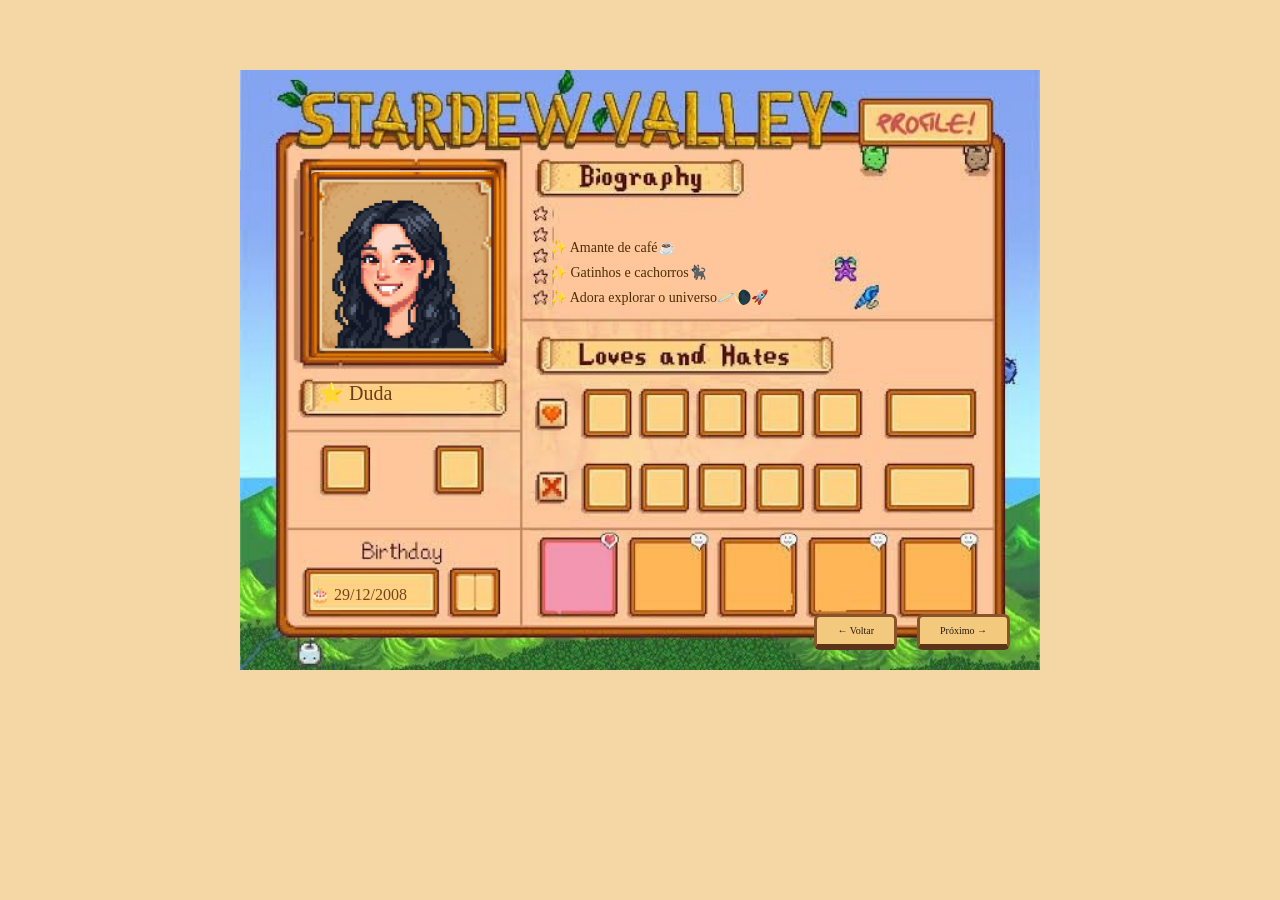
<file: card-duda.html>
<!DOCTYPE html>
<html lang="pt-BR">
<head>
<meta charset="UTF-8">
<meta name="viewport" content="width=device-width, initial-scale=1.0">
<title>Card Stardew Style</title>
<link rel="stylesheet" href="card-duda.css">
</head>
<body>
  <div class="card">
    <div class="photo">
      <img src="minha foto.png" alt="foto de Dudão">
    </div>

    <div class="name">⭐ Duda</div>
    <div class="bio">   
      <p>✨ Amante de café☕</p>
      <p>✨ Gatinhos e cachorros🐈‍⬛</p>
      <p>✨ Adora explorar o universo🪐🌘🚀</p>
    </div>
    <div class="birthday">🎂 29/12/2008</div>
     <div class="buttons">
      <button class="btn" onclick="window.location.href='tela inicial.html'">← Voltar</button>
      <button class="btn" onclick="window.location.href='cardmary.html'">Próximo →</button>
    </div>
  </div>
</body>
</html>
</file>
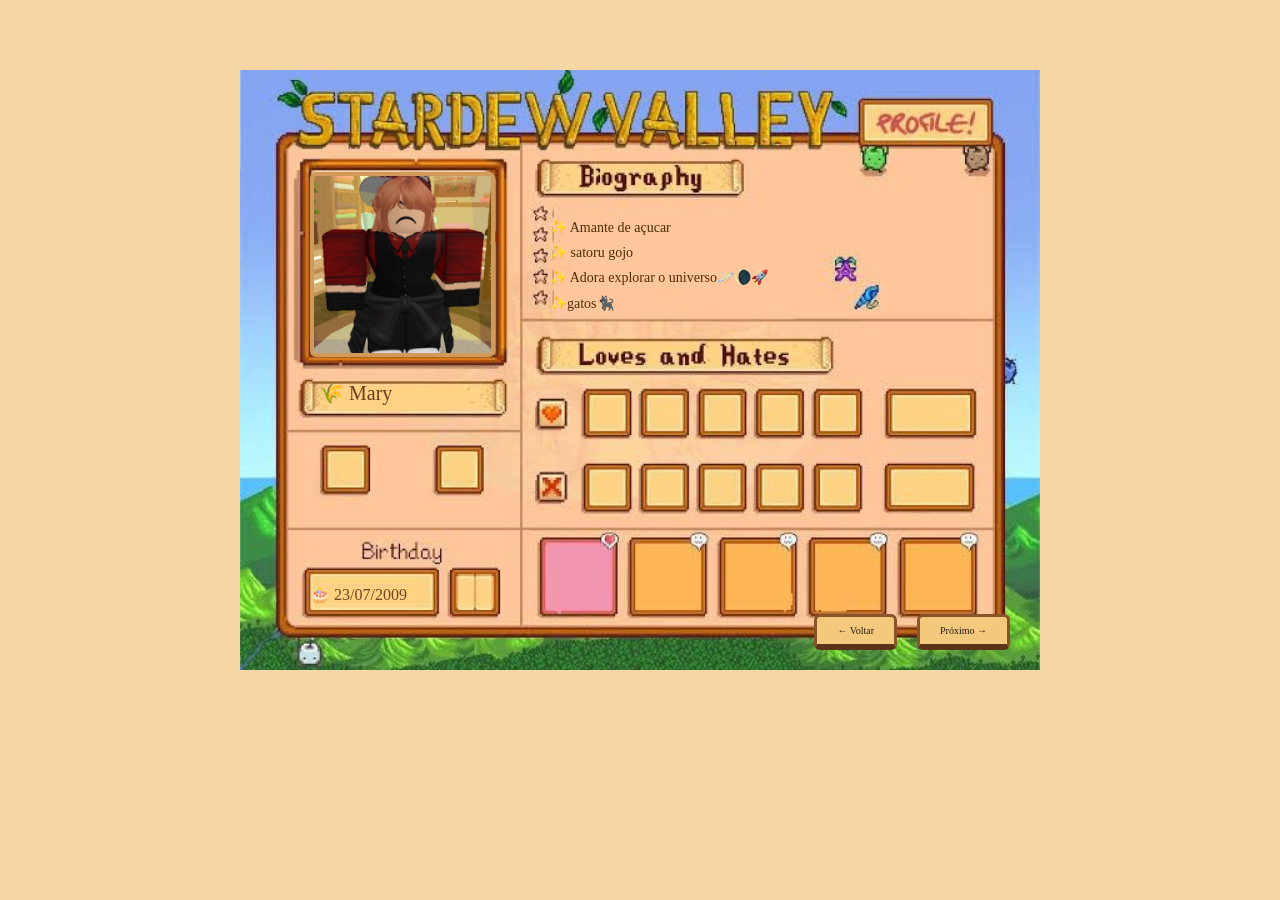
<file: cardmary.html>
<!DOCTYPE html>
<html lang="pt-BR">
<head>
<meta charset="UTF-8">
<meta name="viewport" content="width=device-width, initial-scale=1.0">
<title>Card Stardew Style</title>
<link rel="stylesheet" href="cardmary.css">
</head>
<body>
  <div class="card">
    <div class="photo">
      <img src="roblox anne dawg.jpg" alt="foto de Mary">
    </div>

    <div class="name">🌾 Mary</div>
    <div class="bio">
      <p>✨ Amante de açucar</p>
      <p>✨ satoru gojo</p>
      <p>✨ Adora explorar o universo🪐🌘🚀</p>
      <p>✨gatos🐈‍⬛</p>
    </div>
    <div class="birthday">🎂 23/07/2009</div>
    <div class="buttons">
      <button class="btn" onclick="window.location.href='card-duda.html'">← Voltar</button>
      <button class="btn" onclick="window.location.href='sobrenos.html'">Próximo →</button>
    </div>
  </div>
</body>
</html>
</file>
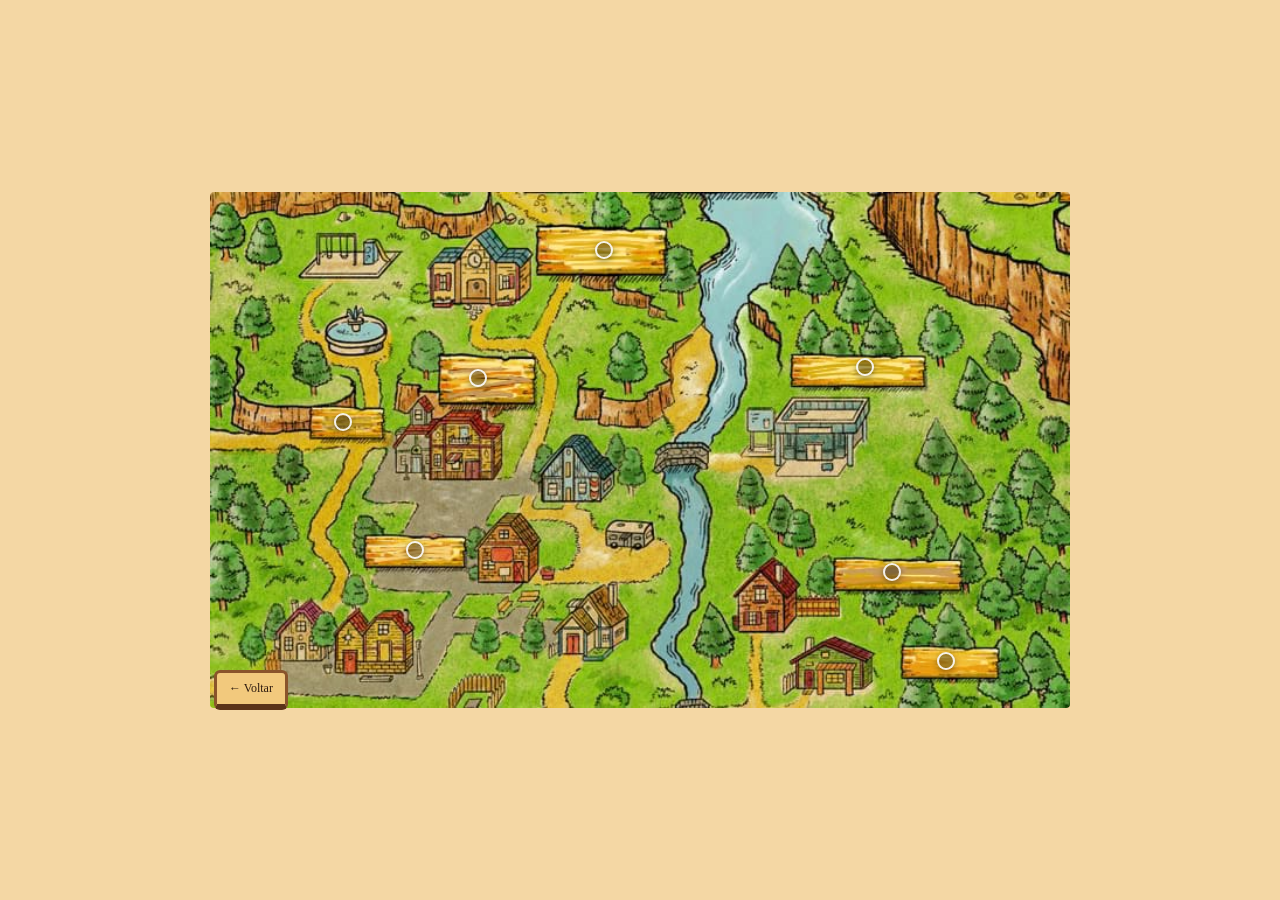
<file: mapa.html>
<!DOCTYPE html>
<html lang="pt-br">
<head>
  <meta charset="utf-8" />
  <meta name="viewport" content="width=device-width,initial-scale=1" />
  <title>Mapa Interativo de Stardew Valley</title>
  <link rel="stylesheet" href="mapa.css">
</head>
<body>
  <main class="page">
    <div class="map-container">
      <img id="map-image" src="mapa stardew.jpg" alt="Mapa de Stardew Valley">

      <button class="pin" data-left="17" data-top="45" data-tooltip="clinic-tooltip" aria-label="Clinic"></button>
      <button class="pin" data-left="32" data-top="37" data-tooltip="store-tooltip" aria-label="General Store"></button>
      <button class="pin" data-left="25" data-top="68" data-tooltip="saloon-tooltip" aria-label="Saloon"></button>
      <button class="pin" data-left="46" data-top="14" data-tooltip="community-tooltip" aria-label="Community Center"></button>
      <button class="pin" data-left="75" data-top="35" data-tooltip="joja-tooltip" aria-label="Joja Mart"></button>
      <button class="pin" data-left="78" data-top="72" data-tooltip="blacksmith-tooltip" aria-label="Blacksmith"></button>
      <button class="pin" data-left="84" data-top="88" data-tooltip="museum-tooltip" aria-label="Museum"></button>

      <div id="clinic-tooltip" class="tooltip"><strong>o começo de tudo</strong><br>"hello world"</div>
      <div id="store-tooltip" class="tooltip"><strong>começos de css</strong><br>Sites com cores e cards.</div>
      <div id="saloon-tooltip" class="tooltip"><strong>Primeiro projeto</strong><br>projeto central DC.</div>
      <div id="community-tooltip" class="tooltip"><strong>Segundo projeto</strong><br>projeto Stardew vallew.</div>
      <div id="joja-tooltip" class="tooltip"><strong>...???...</strong></div>
      <div id="blacksmith-tooltip" class="tooltip"><strong>...???...</strong></div>
      <div id="museum-tooltip" class="tooltip"><strong>...???...</strong></div>

      <div class="buttons">
        <button class="btn" onclick="window.location.href='tela inicial.html'">← Voltar</button>
      </div>
    </div>
  </main>

  <script src="mapa.js"></script>
</body>
</html>
</file>
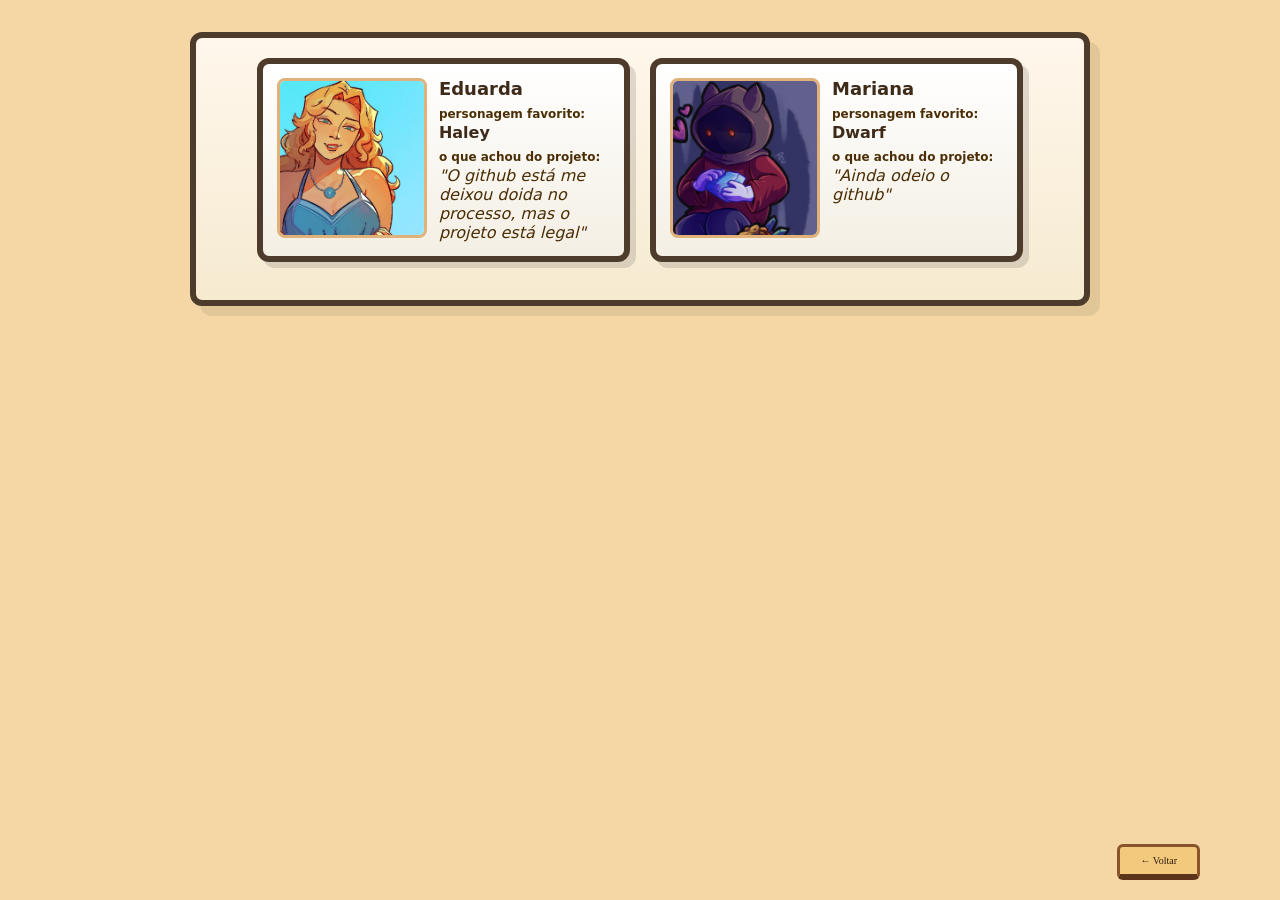
<file: sobrenos.html>
<!DOCTYPE html>
<html lang="pt-BR">
<head>
  <meta charset="utf-8" />
  <meta name="viewport" content="width=device-width,initial-scale=1" />
  <title>Sobre Nós — Stardew</title>
  <link rel="stylesheet" href="sobrenos.css">
</head>
<body>
  <main class="container">
    <header class="menu">
    </header>

    <section class="cards">
      <article class="card" id="eduarda" data-name="Eduarda">
        <div class="portrait" aria-hidden="true">
        <img src="haley.png" alt="haley">
          <span class="portrait-fallback">ED</span>
        </div>
        <div class="info">
          <h2>Eduarda</h2>
          <p class="label"><strong>personagem favorito:</strong></p>
          <p class="fav" id="fav-eduarda">Haley</p>
          <p class="label"><strong>o que achou do projeto:</strong></p>
          <p class="review">"O github está me deixou doida no processo, mas o projeto está legal"</p>
        </div>
      </article>

      <article class="card" id="mariana" data-name="Mariana">
        <div class="portrait" aria-hidden="true">
        <img src="Dwarf.png" alt="Dwarf">
          <span class="portrait-fallback">MA</span>
        </div>
        <div class="info">
          <h2>Mariana</h2>
          <p class="label"><strong>personagem favorito:</strong></p>
          <p class="fav" id="fav-mariana">Dwarf</p>

          <p class="label"><strong>o que achou do projeto:</strong></p>
          <p class="review">"Ainda odeio o github"</p>
        </div>
      </article>
    </section>

    <div class="footer">
      <div class="buttons">
        <a class="btn" href="cardmary.html">← Voltar</a>
      </div>
    </div>
  </main>
  <script src="sobrenos.js"></script>
</body>
</html>
</file>
<file: card-duda.css>
* {
    box-sizing: border-box;
  }
  body {
    margin: 0;
    padding: 0;
    background-color: #f4d7a4;
    font-family: 'Press Start 2P', cursive;
    display: flex;
    justify-content: center;
    align-items: center;
    padding: 40px 20px;
  }

  .card {
    position: relative;
    width: 900px;
    height: 600px;
    background-image: url('stardew-template.jpg'); 
    background-size: contain;
    background-repeat: no-repeat;
    background-position: center;
    border: none;
    border-radius: 8px;
    margin: 30px auto;
  }

 
  .photo {
    position: absolute;
    top: 102px;     
    left: 120px;     
    width: 190px;  
    height: 185px;
    border-radius: 6px;
    overflow: hidden;
    background: #eee;
  }

  .photo img {
    width: 100%;
    height: 100%;
    object-fit: cover;
    object-position: center center;
    display: block;
  }

  .name {
    position: absolute;
    top: 311px;
    left: 129px;
    font-size: 20px;
    color: #6b3e1d;
  }

  .bio {
  position: absolute;
  top: 165px;
  left: 360px;
  width: 490px;
  font-size: 14px;
  color: #4b2e05;
  line-height: 1.8;
}
  .bio p {
  margin: 0;
  padding: 0;
}

  .birthday {
    position: absolute;
    bottom: 66px;
    left: 120px;
    font-size: 16px;
    color: #7a4220;
  }
  .buttons {
  position: absolute;
  bottom: 20px;
  right: 80px;
  display: flex;
  gap: 20px;
}

.btn {
  background-color: #f2c97d;
  border: 3px solid #8a542b;
  border-bottom: 6px solid #5c3419;
  border-radius: 6px;
  color: #2e1b0f;
  font-family: 'Press Start 2P', cursive;
  font-size: 10px;
  padding: 8px 20px;
  cursor: pointer;
  transition: transform 0.1s ease, filter 0.2s ease;
}

.btn:hover {
  transform: translateY(-2px);
  filter: brightness(1.1);
}

.btn:active {
  transform: translateY(2px);
  border-bottom-width: 3px;
}
</file>
<file: cardmary.css>
* {
    box-sizing: border-box;
  }
  body {
    margin: 0;
    padding: 0;
    background-color: #f4d7a4;
    font-family: 'Press Start 2P', cursive;
    display: flex;
    justify-content: center;
    align-items: center;
    padding: 40px 20px;
  }

  .card {
    position: relative;
    width: 900px;
    height: 600px;
    background-image: url('stardew-template.jpg'); 
    background-size: contain;
    background-repeat: no-repeat;
    background-position: center;
    border: none;
    border-radius: 8px;
    margin: 30px auto;
  }

 
  .photo {
    position: absolute;
    top: 102px;     
    left: 120px;     
    width: 185px;  
    height: 185px;
    border: 4px solid #d29a5a;
    border-radius: 6px;
    overflow: hidden;
    background: #eee;
  }

  .photo img {
    width: 100%;
    height: 100%;
    object-fit: cover;
    object-position: center center;
    display: block;
  }

  .name {
    position: absolute;
    top: 311px;
    left: 129px;
    font-size: 20px;
    color: #6b3e1d;
  }

  .bio {
  position: absolute;
  top: 145px;
  left: 360px;
  width: 490px;
  font-size: 14px;
  color: #4b2e05;
  line-height: 1.8;
}
   .bio p {
  margin: 0;
  padding: 0;
}

  .birthday {
    position: absolute;
    bottom: 66px;
    left: 120px;
    font-size: 16px;
    color: #7a4220;
  }
  .buttons {
  position: absolute;
  bottom: 20px;
  right: 80px;
  display: flex;
  gap: 20px;
}

.btn {
  background-color: #f2c97d;
  border: 3px solid #8a542b;
  border-bottom: 6px solid #5c3419;
  border-radius: 6px;
  color: #2e1b0f;
  font-family: 'Press Start 2P', cursive;
  font-size: 10px;
  padding: 8px 20px;
  cursor: pointer;
  transition: transform 0.1s ease, filter 0.2s ease;
}

.btn:hover {
  transform: translateY(-2px);
  filter: brightness(1.1);
}

.btn:active {
  transform: translateY(2px);
  border-bottom-width: 3px;
}
</file>
<file: mapa.css>
body {
    font-family: sans-serif;
    background-color: #f4d7a4;
    display: flex;
    justify-content: center;
    align-items: center;
    height: 100vh;
    margin: 0;
}

.map-container {
    position: relative; 
    max-width: 900px; 
}

.map-container img {
    width: 100%; 
    display: block;
}


.tooltip {
    display: none; 
    position: absolute; 
    background-color: rgba(0, 0, 0, 0.8);
    color: white;
    padding: 10px 15px;
    border-radius: 5px;
    font-size: 14px;
    z-index: 10; 
    pointer-events: none; 
}

.tooltip.active {
    display: block;
}
buttons {
  position: absolute;
  bottom: 20px;
  right: 80px;
  display: flex;
  gap: 20px;
}

.btn {
  background-color: #f2c97d;
  border: 3px solid #8a542b;
  border-bottom: 6px solid #5c3419;
  border-radius: 6px;
  color: #2e1b0f;
  font-family: 'Press Start 2P', cursive;
  font-size: 10px;
  padding: 8px 20px;
  cursor: pointer;
  transition: transform 0.1s ease, filter 0.2s ease;
}

.btn:hover {
  transform: translateY(-2px);
  filter: brightness(1.1);
}

.btn:active {
  transform: translateY(2px);
  border-bottom-width: 3px;
}:root{
  --bg: #f4d7a4;
  --btn-bg: #f2c97d;
  --btn-border: #8a542b;
  --btn-text: #2e1b0f;
}

*{box-sizing:border-box}
body {
  font-family: "Segoe UI", Roboto, Arial, sans-serif;
  background-color: var(--bg);
  margin: 0;
  min-height: 100vh;
  display: flex;
  align-items: center;
  justify-content: center;
  padding: 40px 20px;
}

.page { width: 100%; max-width: 1100px; }

.map-container {
  position: relative;
  max-width: 900px;
  margin: 0 auto;
  background: transparent;
  padding: 20px;
  border-radius: 6px;
}

.map-container img {
  width: 100%;
  height: auto;
  display: block;
  border-radius: 4px;
  user-select: none;
  -webkit-user-drag: none;
}

.pin {
  position: absolute;
  width: 18px;
  height: 18px;
  border-radius: 50%;
  transform: translate(-50%, -50%);
  border: 2px solid rgba(255,255,255,0.9);
  background: rgba(0,0,0,0.35);
  box-shadow: 0 2px 6px rgba(0,0,0,0.4);
  cursor: pointer;
  transition: transform 0.12s ease, background 0.12s ease;
}
.pin:hover { transform: translate(-50%, -50%) scale(1.25); background: rgba(0,0,0,0.6); }

.tooltip {
  position: absolute;
  display: none;
  pointer-events: none;
  z-index: 40;
  max-width: 240px;
  background: rgba(0,0,0,0.85);
  color: #fff;
  padding: 8px 10px;
  border-radius: 6px;
  font-size: 13px;
  line-height: 1.2;
  transform: translate(-50%, -110%);
  box-shadow: 0 6px 18px rgba(0,0,0,0.45);
}

.tooltip::after{
  content: "";
  position: absolute;
  left: 50%;
  bottom: -6px;
  transform: translateX(-50%);
  border-width: 6px 6px 0 6px;
  border-style: solid;
  border-color: rgba(0,0,0,0.85) transparent transparent transparent;
}

.tooltip.active { display: block; }

.buttons {
  position: absolute;
  bottom: 18px;
  left: 24px;
  display: flex;
  gap: 12px;
  z-index: 30;
}

.btn {
  background-color: var(--btn-bg);
  border: 3px solid var(--btn-border);
  border-bottom: 6px solid #5c3419;
  border-radius: 6px;
  color: var(--btn-text);
  font-family: 'Press Start 2P', cursive;
  font-size: 12px;
  padding: 8px 12px;
  cursor: pointer;
  transition: transform 0.1s ease, filter 0.2s ease;
}
.btn:hover { transform: translateY(-2px); filter: brightness(1.05); }
.btn:active { transform: translateY(2px); border-bottom-width: 3px; }
</file>
<file: sobrenos.css>
*{margin:0;padding:0;box-sizing:border-box}

body{
  font-family: system-ui, -apple-system, "Segoe UI", Roboto, "Helvetica Neue", Arial;
  background-color: #f4d7a4;
  color: #3d2a18;
  min-height:100vh;
  display:flex;
  align-items:flex-start;
  justify-content:center;
  padding:32px;
}
.container{
  width:900px;
  max-width:96%;
  background: linear-gradient(#fff7ec,#f6ead0);
  border:6px solid #4d3b2b;
  border-radius:12px;
  padding:20px;
  box-shadow: 10px 10px 0 rgba(0,0,0,0.08);
}

.cards{
  display:flex;
  gap:20px;
  justify-content:center;
  flex-wrap:wrap;
  margin-bottom:18px;
}

.card{
  width:44%;
  min-width:260px;
  background: linear-gradient(#fff,#f4efe4);
  border-radius:12px;
  padding:14px;
  display:flex;
  gap:12px;
  align-items:flex-start;
  box-shadow: 6px 6px 0 rgba(0,0,0,0.12);
  border: 6px solid #4d3b2b;
  position:relative;
}
.portrait{
  width:150px;
  height: 160px;;
  border-radius:8px;
  overflow:hidden;
  background: linear-gradient(180deg,#d29a5a,#d8bfa0);
  border:3px solid #e0b179;
  display:flex;
  align-items:center;
  justify-content:center;
  color:#6b4a2f;
  font-weight:700;
  flex-shrink:0;
}
.portrait img{width: 175px;;height:auto;object-fit:cover;display:block}
.portrait-fallback{font-size:20px;letter-spacing:1px}
.portrait img{width: 184px;;height:auto;object-fit:cover;display:block}


.info h2{ font-size:18px; margin-bottom:8px; color:#3d2a18 }
.info .label{ font-size:12px; color:#4b2e05; margin:6px 0 2px; }
.info .fav{ font-weight:700; color:#3d2a18; margin-bottom:8px }
.info .review{ font-style:italic; color:#4b2e05 }
.card:hover{ transform: translateY(-6px); transition: transform .16s ease; box-shadow: 10px 12px 0 rgba(0,0,0,0.14); }

.footer{ display:flex; justify-content:space-between; align-items:center; margin-top:8px; }
.birthday{ font-size:14px; color:#7a4220; }
.buttons{ display:flex; gap:12px; }
.btn{
  background:#f2c97d;
  border:3px solid #8a542b;
  border-bottom:6px solid #5c3419;
  padding:8px 12px;
  border-radius:6px;
  color:#2e1b0f;
  text-decoration:none;
  font-size:12px;
}
@media (max-width:780px){
  .cards{ flex-direction:column; align-items:center }
  .card{ width:100% }
  .container{ padding:14px }
}
.buttons {
  position: absolute;
  bottom: 20px;
  right: 80px;
  display: flex;
  gap: 20px;
}

.btn {
  background-color: #f2c97d;
  border: 3px solid #8a542b;
  border-bottom: 6px solid #5c3419;
  border-radius: 6px;
  color: #2e1b0f;
  font-family: 'Press Start 2P', cursive;
  font-size: 10px;
  padding: 8px 20px;
  cursor: pointer;
  transition: transform 0.1s ease, filter 0.2s ease;
}

.btn:hover {
  transform: translateY(-2px);
  filter: brightness(1.1);
}
.btn:active {
  transform: translateY(2px);
  border-bottom-width: 3px;
}
</file>
